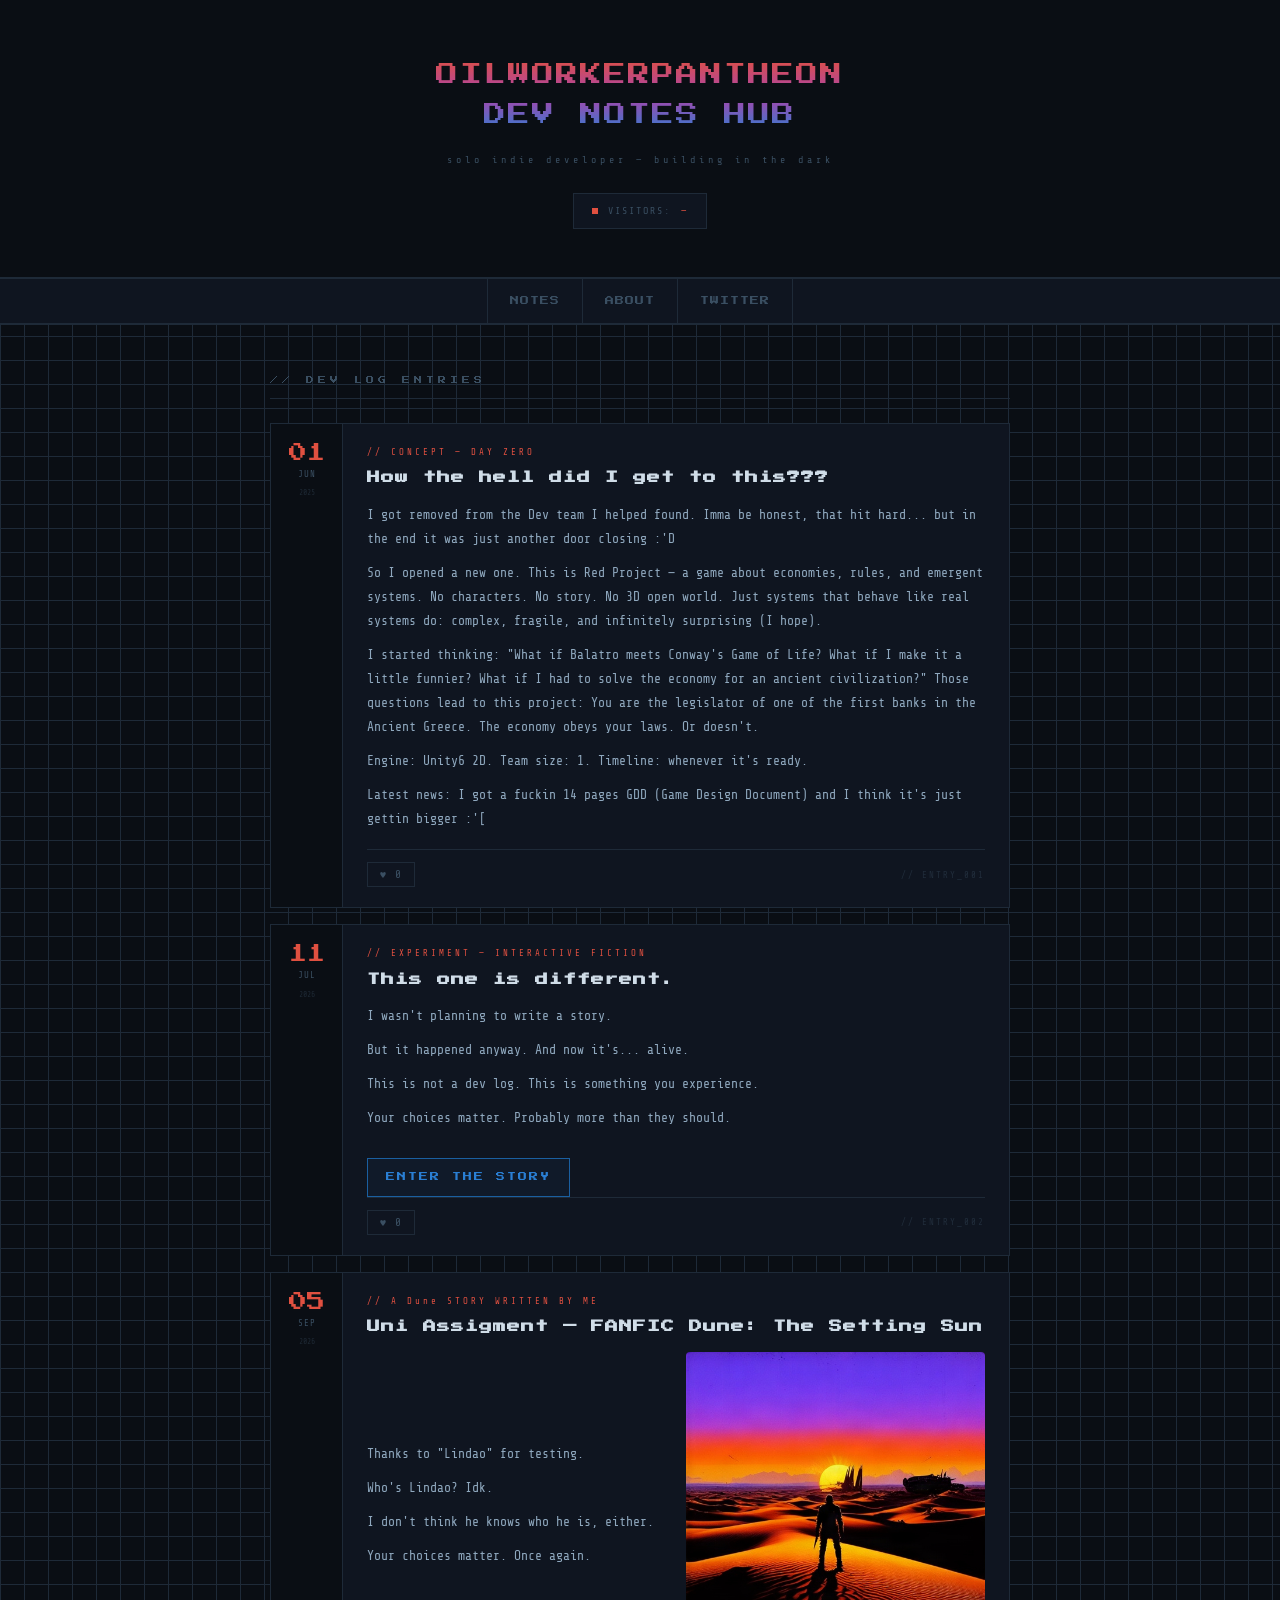
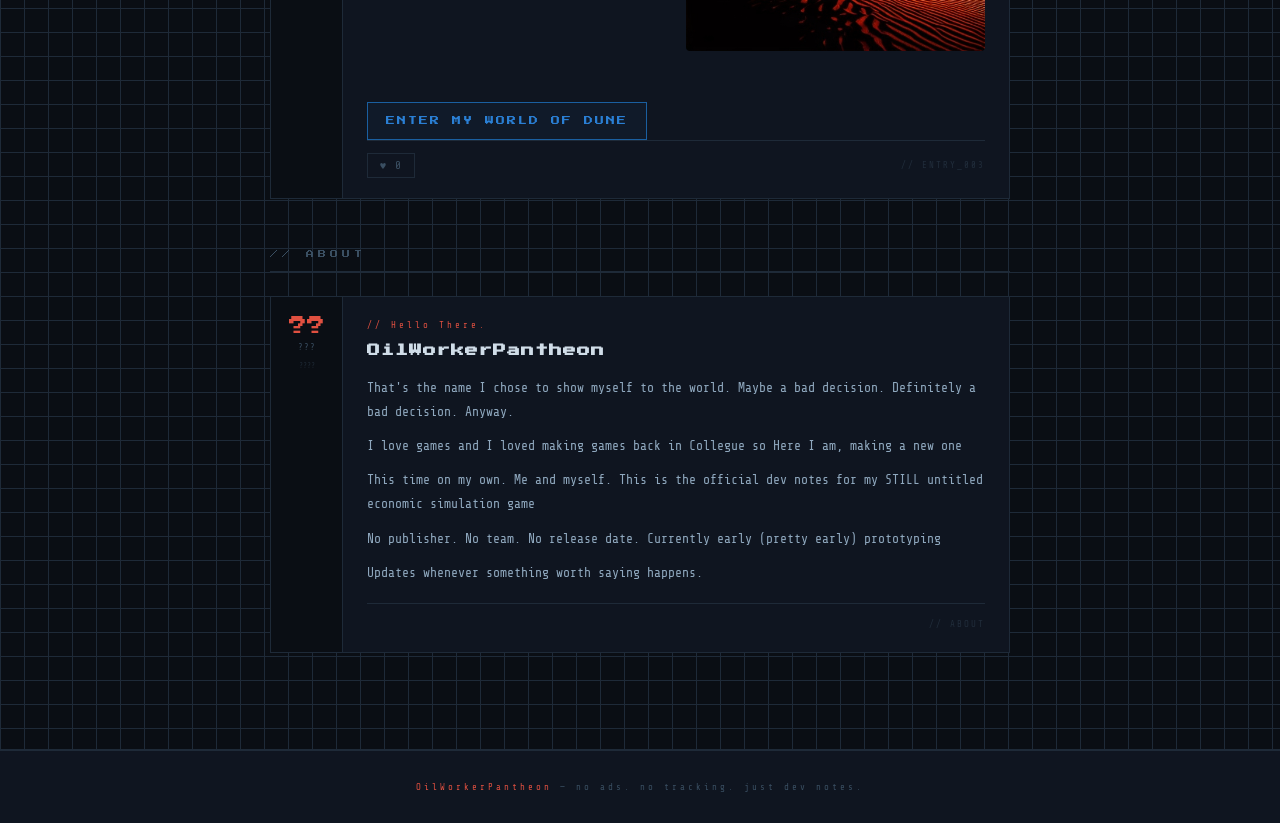
<file: index.html>
<!DOCTYPE html>

<html lang="en">

    <head>

        <meta charset="UTF-8">

        <meta name="viewport" content="width=device-width, initial-scale=1.0">

        <link rel="stylesheet" href="styles.css">

        <link href="https://fonts.googleapis.com/css2?family=Press+Start+2P&family=Share+Tech+Mono&display=swap" rel="stylesheet">

        <link rel="icon" href="ijodeputa (1).ico">

        <title>OilWorkerPantheon — Dev Notes</title>

    </head>

    <body>



        <header>

            <div class="logo">OILWORKERPANTHEON<br>DEV NOTES HUB</div>

            <div class="logo-sub">solo indie developer — building in the dark</div>

            <div class="visitor-bar">

                <span class="visitor-dot"></span>

                <span>VISITORS:</span>

                <span id="visitor-count">——</span>

            </div>

        </header>



        <nav>

            <a href="#notes">NOTES</a>

            <a href="#about">ABOUT</a>

            <a href="https://twitter.com/OilWorkerP4nth" target="_blank">TWITTER</a>

        </nav>



        <main>



            <div class="section-label" id="notes">// DEV LOG ENTRIES</div>



            <!-- ENTRY 001 -->

            <article class="note-card">

                <div class="note-date">

                    <span class="day">01</span>

                    <span class="month">JUN</span>

                    <span class="year">2025</span>

                </div>

                <div class="note-content">

                    <div class="note-tag">// CONCEPT — DAY ZERO</div>

                    <h2 class="note-title">How the hell did I get to this???</h2>

                    <div class="note-body">

                        <p>I got removed from the Dev team I helped found. Imma be honest, that hit hard... but in the end it was just another door closing :'D</p>

                        <p>So I opened a new one. This is Red Project — a game about economies, rules, and emergent systems. No characters. No story. No 3D open world. Just systems that behave like real systems do: complex, fragile, and infinitely surprising (I hope).</p>

                        <p>I started thinking: "What if Balatro meets Conway's Game of Life? What if I make it a little funnier? What if I had to solve the economy for an ancient civilization?" Those questions lead to this project: You are the legislator of one of the first banks in the Ancient Greece. The economy obeys your laws. Or doesn't.</p>

                        <p>Engine: Unity6 2D. Team size: 1. Timeline: whenever it's ready.</p>

                        <p>Latest news: I got a fuckin 14 pages GDD (Game Design Document) and I think it's just gettin bigger :'[</p>

                    </div>

                    <div class="note-footer">

                        <button class="like-btn" data-id="entry_001">

                            ♥ <span class="count">0</span>

                        </button>

                        <span class="note-id">// ENTRY_001</span>

                    </div>

                </div>

            </article>



            <!-- ENTRY 002 -->

            <article class="note-card">

                <div class="note-date">

                    <span class="day">11</span>

                    <span class="month">JUL</span>

                    <span class="year">2026</span>

                </div>

                <div class="note-content">

                    <div class="note-tag">// EXPERIMENT — INTERACTIVE FICTION</div>

                    <h2 class="note-title">This one is different.</h2>

                    <div class="note-body">

                        <p>I wasn't planning to write a story.</p>

                        <p>But it happened anyway. And now it's... alive.</p>

                        <p>This is not a dev log. This is something you experience.</p>

                        <p>Your choices matter. Probably more than they should.</p>

                    </div>

            

                    <!-- BOTÓN -->

                    <a href="Bliss (2).html" class="novel-btn">

                        ENTER THE STORY

                    </a>

            

                    <div class="note-footer">

                        <button class="like-btn" data-id="entry_002">

                            ♥ <span class="count">0</span>

                        </button>

                        <span class="note-id">// ENTRY_002</span>

                    </div>

                </div>

            </article>



                        <!-- ENTRY 003 -->
            <article class="note-card">
                <div class="note-date">
                    <span class="day">05</span>
                    <span class="month">SEP</span>
                    <span class="year">2026</span>
                </div>
                <div class="note-content">
                    <div class="note-tag">// A Dune STORY WRITTEN BY ME</div>
                    <h2 class="note-title">Uni Assigment — FANFIC Dune: The Setting Sun</h2>
                    
                    <!-- Contenedor dividido en dos columnas -->
                    <div class="note-body" style="display: flex; gap: 20px; align-items: center; padding-bottom: 15px;">
                        
                        <!-- Columna Izquierda: Texto -->
                        <div style="flex: 1;">
                            <p>Thanks to "Lindao" for testing.</p>
                            <p>Who's Lindao? Idk.</p>
                            <p>I don't think he knows who he is, either.</p>
                            <p>Your choices matter. Once again.</p>
                        </div>
            
                        <!-- Columna Derecha: Imagen -->
                        <div style="flex: 1; text-align: center;">
                            <img src="Dune.png" alt="Portada de The Setting Sun" style="max-width: 100%; border-radius: 4px;">
                        </div>
                        
                    </div>
            
                    <!-- BOTÓN -->
                    <a href="Dune_ The Setting Sun V5_Remastered.html" class="novel-btn">
                        ENTER MY WORLD OF DUNE
                    </a>
            
                    <div class="note-footer">
                        <button class="like-btn" data-id="entry_003">
                            ♥ <span class="count">0</span>
                        </button>
                        <span class="note-id">// ENTRY_003</span>
                    </div>
                </div>
            </article>



            <!-- ADD NEW ENTRIES ABOVE THIS LINE — copy the article block above -->



            <div class="section-label" id="about" style="margin-top:48px;">// ABOUT</div>



            <article class="note-card">

                <div class="note-date">

                    <span class="day">??</span>

                    <span class="month">???</span>

                    <span class="year">????</span>

                </div>

                <div class="note-content">

                    <div class="note-tag">// Hello There.</div>

                    <h2 class="note-title">OilWorkerPantheon</h2>

                    <div class="note-body">

                        <p>That's the name I chose to show myself to the world. Maybe a bad decision. Definitely a bad decision. Anyway.</p>

                        <p>I love games and I loved making games back in Collegue so Here I am, making a new one</p>

                        <p>This time on my own. Me and myself. This is the official dev notes for my STILL untitled economic simulation game</p>

                        <p>No publisher. No team. No release date. Currently early (pretty early) prototyping</p>

                        <p>Updates whenever something worth saying happens.</p>

                    </div>

                    <div class="note-footer">

                        <span></span>

                        <span class="note-id">// ABOUT</span>

                    </div>

                </div>

            </article>



        </main>



        <footer>

            <script src="jueputavida.js"></script>

            <span>OilWorkerPantheon</span> — no ads. no tracking. just dev notes.

        </footer>



    </body>

</html>
</file>
<file: styles.css>
:root {
    --bg: #0a0e14;
    --bg2: #0f1520;
    --border: #1e2a38;
    --text: #8fa8be;
    --text-dim: #3a4f62;
    --red: #c0392b;
    --red-bright: #e05040;
    --blue: #1a5fa0;
    --blue-bright: #2a7fd4;
    --white: #d0dde8;
  }

  * { margin: 0; padding: 0; box-sizing: border-box; }

  body {
    background: var(--bg);
    color: var(--text);
    font-family: 'Share Tech Mono', monospace;
    font-size: 14px;
    line-height: 1.8;
  }

  /* PIXEL GRID BACKGROUND */
  body {
    background-image:
      linear-gradient(var(--border) 1px, transparent 1px),
      linear-gradient(90deg, var(--border) 1px, transparent 1px);
    background-size: 24px 24px;
    background-color: var(--bg);
  }

  /* ═══════════ HEADER ═══════════ */
  header {
    text-align: center;
    padding: 56px 20px 48px;
    border-bottom: 2px solid var(--border);
    background: var(--bg);
    image-rendering: pixelated;
  }

  .logo {
    font-family: 'Press Start 2P', monospace;
    font-size: clamp(13px, 2.5vw, 22px);
    line-height: 1.8;
    background: linear-gradient(
      180deg,
      var(--red-bright) 0%,
      #aa44aa 50%,
      var(--blue-bright) 100%
    );
    -webkit-background-clip: text;
    -webkit-text-fill-color: transparent;
    background-clip: text;
    letter-spacing: 2px;
  }

  .logo-sub {
    font-size: 10px;
    color: var(--text-dim);
    margin-top: 16px;
    letter-spacing: 4px;
  }

  .visitor-bar {
    display: inline-flex;
    align-items: center;
    gap: 10px;
    margin-top: 24px;
    padding: 8px 18px;
    border: 1px solid var(--border);
    font-size: 10px;
    color: var(--text-dim);
    letter-spacing: 2px;
    background: var(--bg2);
  }

  .visitor-dot {
    width: 6px; height: 6px;
    background: var(--red-bright);
    animation: blink 1.2s steps(1) infinite;
  }

  @keyframes blink {
    0%, 100% { opacity: 1; }
    50% { opacity: 0; }
  }

  #visitor-count { color: var(--red-bright); }

  /* ═══════════ NAV ═══════════ */
  nav {
    display: flex;
    justify-content: center;
    border-bottom: 2px solid var(--border);
    background: var(--bg2);
    position: sticky;
    top: 0;
    z-index: 10;
  }

  nav a {
    font-family: 'Press Start 2P', monospace;
    font-size: 9px;
    color: var(--text-dim);
    text-decoration: none;
    padding: 14px 22px;
    border-right: 1px solid var(--border);
    letter-spacing: 1px;
    transition: color 0.1s, background 0.1s;
  }

  nav a:first-child { border-left: 1px solid var(--border); }
  nav a:hover { color: var(--white); background: rgba(255,255,255,0.02); }

  /* ═══════════ MAIN ═══════════ */
  main {
    max-width: 780px;
    margin: 0 auto;
    padding: 48px 20px 80px;
  }

  .section-label {
    font-family: 'Press Start 2P', monospace;
    font-size: 8px;
    color: var(--text-dim);
    letter-spacing: 4px;
    margin-bottom: 24px;
    padding-bottom: 10px;
    border-bottom: 1px solid var(--border);
  }

  /* ═══════════ CARD ═══════════ */
  .note-card {
    display: flex;
    border: 1px solid var(--border);
    background: var(--bg2);
    margin-bottom: 16px;
  }

  .note-card:hover {
    border-color: var(--red);
  }

  /* DATE */
  .note-date {
    width: 72px;
    min-width: 72px;
    border-right: 1px solid var(--border);
    padding: 20px 8px;
    text-align: center;
    display: flex;
    flex-direction: column;
    align-items: center;
    gap: 4px;
    background: var(--bg);
  }

  .note-date .day {
    font-family: 'Press Start 2P', monospace;
    font-size: 18px;
    color: var(--red-bright);
    line-height: 1;
  }

  .note-date .month {
    font-size: 9px;
    color: var(--text-dim);
    letter-spacing: 1px;
  }

  .note-date .year {
    font-size: 8px;
    color: var(--text-dim);
    opacity: 0.4;
  }

  /* CONTENT */
  .note-content {
    padding: 20px 24px;
    flex: 1;
  }

  .note-tag {
    font-size: 9px;
    color: var(--red-bright);
    letter-spacing: 3px;
    margin-bottom: 8px;
  }

  .note-title {
    font-family: 'Press Start 2P', monospace;
    font-size: 13px;
    color: var(--white);
    margin-bottom: 14px;
    line-height: 1.6;
    letter-spacing: 1px;
  }

  .note-body {
    font-size: 13px;
    color: var(--text);
    line-height: 1.85;
    margin-bottom: 18px;
  }

  .note-body p + p { margin-top: 10px; }

  /* CARD FOOTER */
  .note-footer {
    display: flex;
    align-items: center;
    justify-content: space-between;
    border-top: 1px solid var(--border);
    padding-top: 12px;
  }

  .like-btn {
    display: flex;
    align-items: center;
    gap: 8px;
    background: none;
    border: 1px solid var(--border);
    color: var(--text-dim);
    font-family: 'Share Tech Mono', monospace;
    font-size: 11px;
    letter-spacing: 1px;
    padding: 5px 12px;
    cursor: pointer;
    transition: all 0.1s;
  }

  .like-btn:hover { border-color: var(--red-bright); color: var(--red-bright); }
  .like-btn.liked { border-color: var(--red-bright); color: var(--red-bright); }

  .note-id {
    font-size: 9px;
    color: var(--text-dim);
    opacity: 0.4;
    letter-spacing: 2px;
  }

  /* ═══════════ FOOTER ═══════════ */
  footer {
    border-top: 2px solid var(--border);
    text-align: center;
    padding: 28px 20px;
    font-size: 9px;
    color: var(--text-dim);
    letter-spacing: 3px;
    background: var(--bg2);
  }

  footer span { color: var(--red-bright); }

  @media (max-width: 500px) {
    .note-date { width: 56px; min-width: 56px; }
    .note-date .day { font-size: 14px; }
    .note-title { font-size: 10px; }
    nav a { font-size: 7px; padding: 12px 12px; }
  }

/* BOTÓN NOVELA */
.novel-btn {
  display: inline-block;
  margin-top: 10px;
  padding: 10px 18px;
  border: 1px solid var(--blue);
  color: var(--blue-bright);
  text-decoration: none;
  font-family: 'Press Start 2P', monospace;
  font-size: 9px;
  letter-spacing: 2px;
  background: rgba(42,127,212,0.05);
  transition: all 0.15s ease;
}

.novel-btn:hover {
  color: var(--white);
  border-color: var(--blue-bright);
  background: rgba(42,127,212,0.15);
  transform: translateY(-2px);
}
</file>
